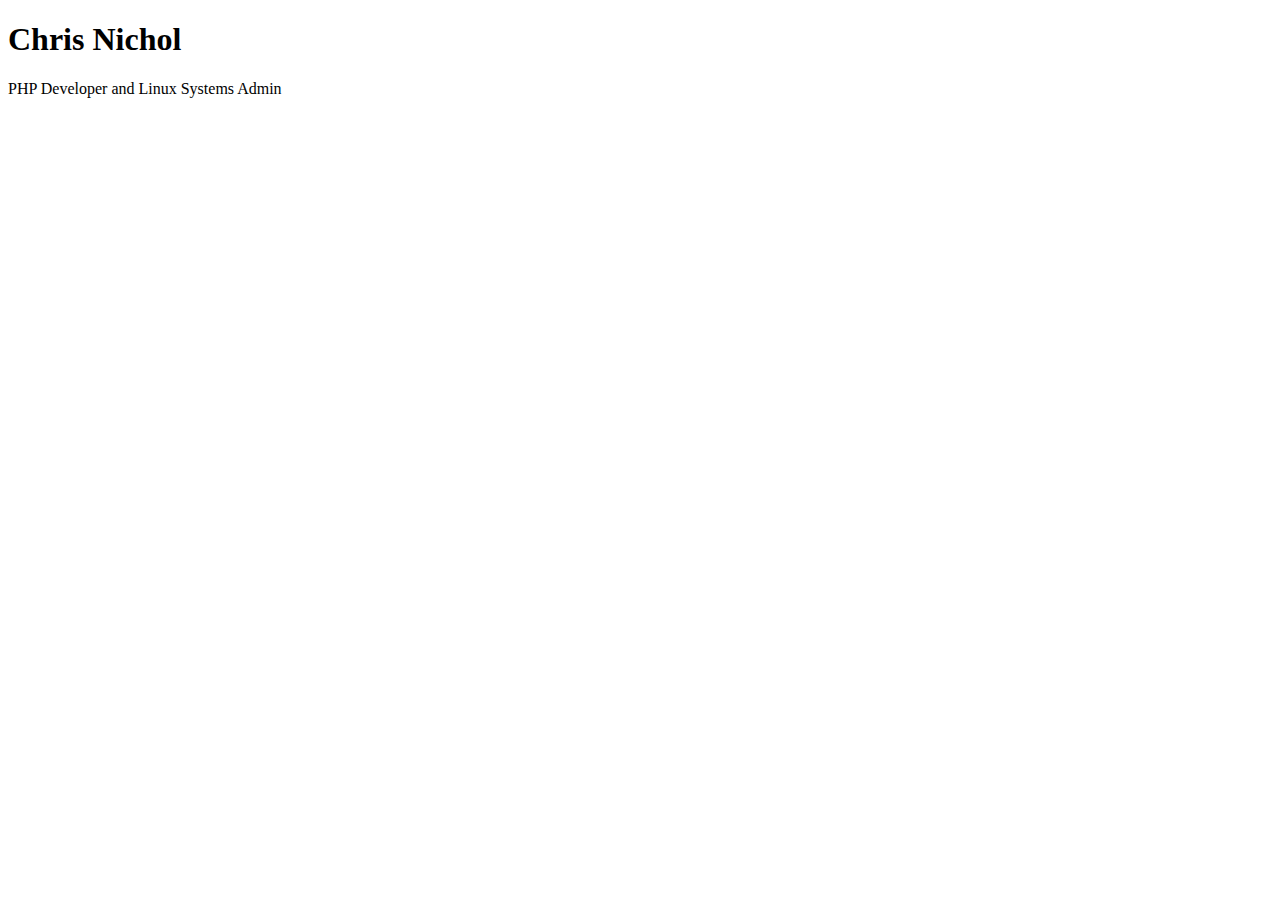
<file: index.html>
<!DOCTYPE html>
<html lang="en">
<head>
    <meta charset="UTF-8">
    <title>Chris Nichol | Developer</title>
</head>
<body>
	<h1>Chris Nichol</h1>
	<p>
		PHP Developer and Linux Systems Admin
	</p>
</body>
</html>
</file>
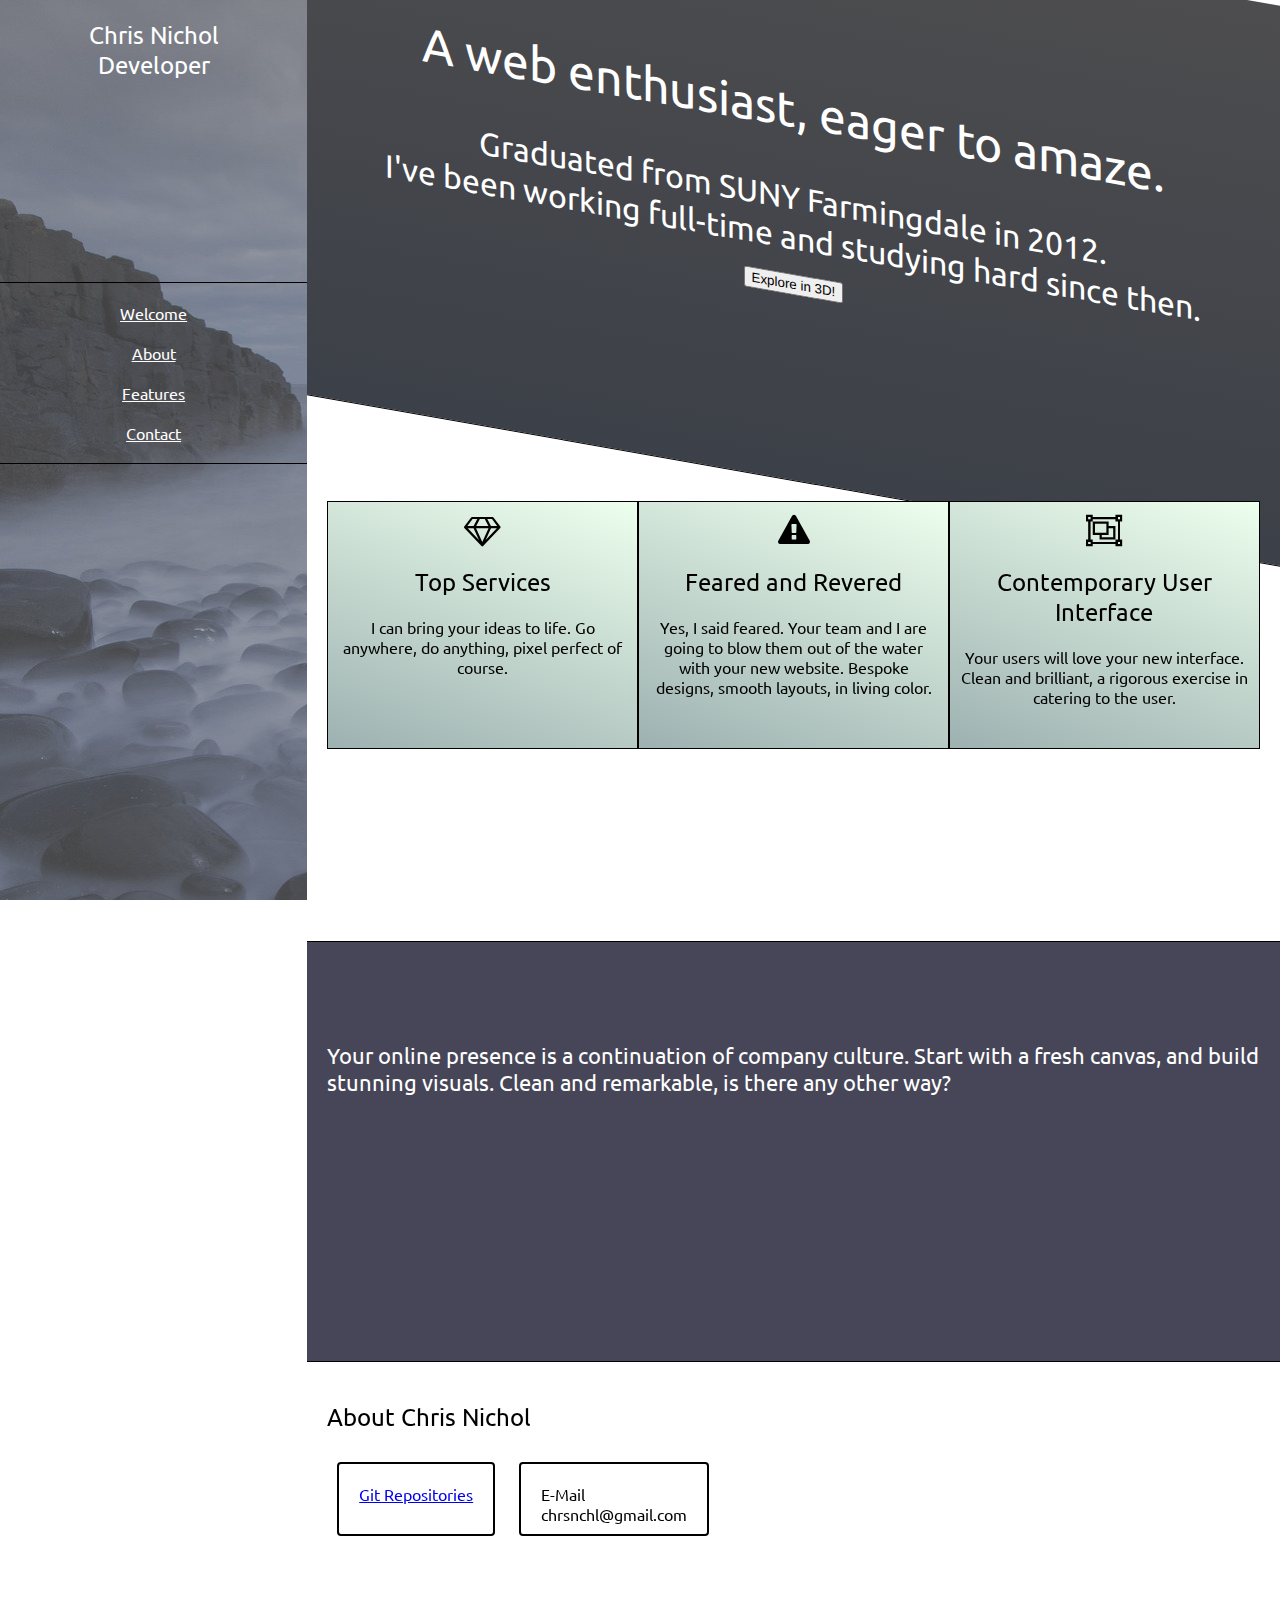
<file: safeStorage/index.html>
<!doctype html>

<html lang="en">
<head>
  <meta charset="utf-8">

  <title>Chris Nichol - Programmer</title>
  <meta name="description" content="Black and white theme, minimalist">
  <meta name="author" content="Chris Nichol">

  <link rel="stylesheet" href="css/reset.css">
  <link rel="stylesheet" href="css/style.css">
  <link rel="stylesheet" href="css/style_m.css">

  <link rel="stylesheet" href="//maxcdn.bootstrapcdn.com/font-awesome/4.6.3/css/font-awesome.min.css">

  <!--[if lt IE 9]>
    <script src="http://html5shiv.googlecode.com/svn/trunk/html5.js"></script>
  <![endif]-->
</head>

<body>

<div class="sidebar">
  <h2>Chris Nichol <br> Developer</h2>
  <ul>
    <a href="#link1"><li>Welcome</li></a>
    <a href="#link2"><li>About</li></a>
    <a href="#link3"><li>Features</li></a>
    <a href="#link4"><li>Contact</li></a>
  </ul>
</div>

<div id="content">
  <section id="link1" class="welcome">
    <h2>A web enthusiast, eager to amaze.</h2>
  Graduated from SUNY Farmingdale in 2012. <br>
I've been working full-time and studying hard since then.
<br>
<a href="explore.html"><button>Explore in 3D!</button></a>
  </section>

  <section id="link2" class="services">
<div class="bullet">
  <i class="fa fa-2x fa-diamond" aria-hidden="true"></i>
  <h2>Top Services</h2>
  <p>
    I can bring your ideas to life. Go anywhere, do anything, pixel perfect of  course.
  </p>
</div>

<div class="bullet">
  <i class="fa fa-2x fa-exclamation-triangle" aria-hidden="true"></i>
  <h2>Feared and Revered</h2>
  <p>
  Yes, I said feared. Your team and I are going to blow them out of the water with your new website. Bespoke designs, smooth layouts, in living color.
  </p>
</div>

<div class="bullet">
  <i class="fa fa-2x fa-object-group" aria-hidden="true"></i>
  <h2>Contemporary User Interface</h2>
  <p>
Your users will love your new interface. Clean and brilliant, a rigorous exercise in catering to the user.
  </p>
</div>
  </section>

  <section id="link3" class="features">
Your online presence is a continuation of company culture. Start with a fresh canvas, and build stunning visuals.

Clean and remarkable, is there any other way?
  </section>

  <section id="link4" class="contact">
<h2>About Chris Nichol</h2>
<div class="button">
<a href="https://github.com/chrsnchl">Git Repositories</a>
</div>
<div class="button">
  E-Mail <br>
 chrsnchl@gmail.com
</div>
  </section>
</div>









</body>
<script src="//ajax.googleapis.com/ajax/libs/jquery/2.2.0/jquery.min.js"></script>

  <script src="js/scroll-to-anchor.js"></script>

</html>
</file>
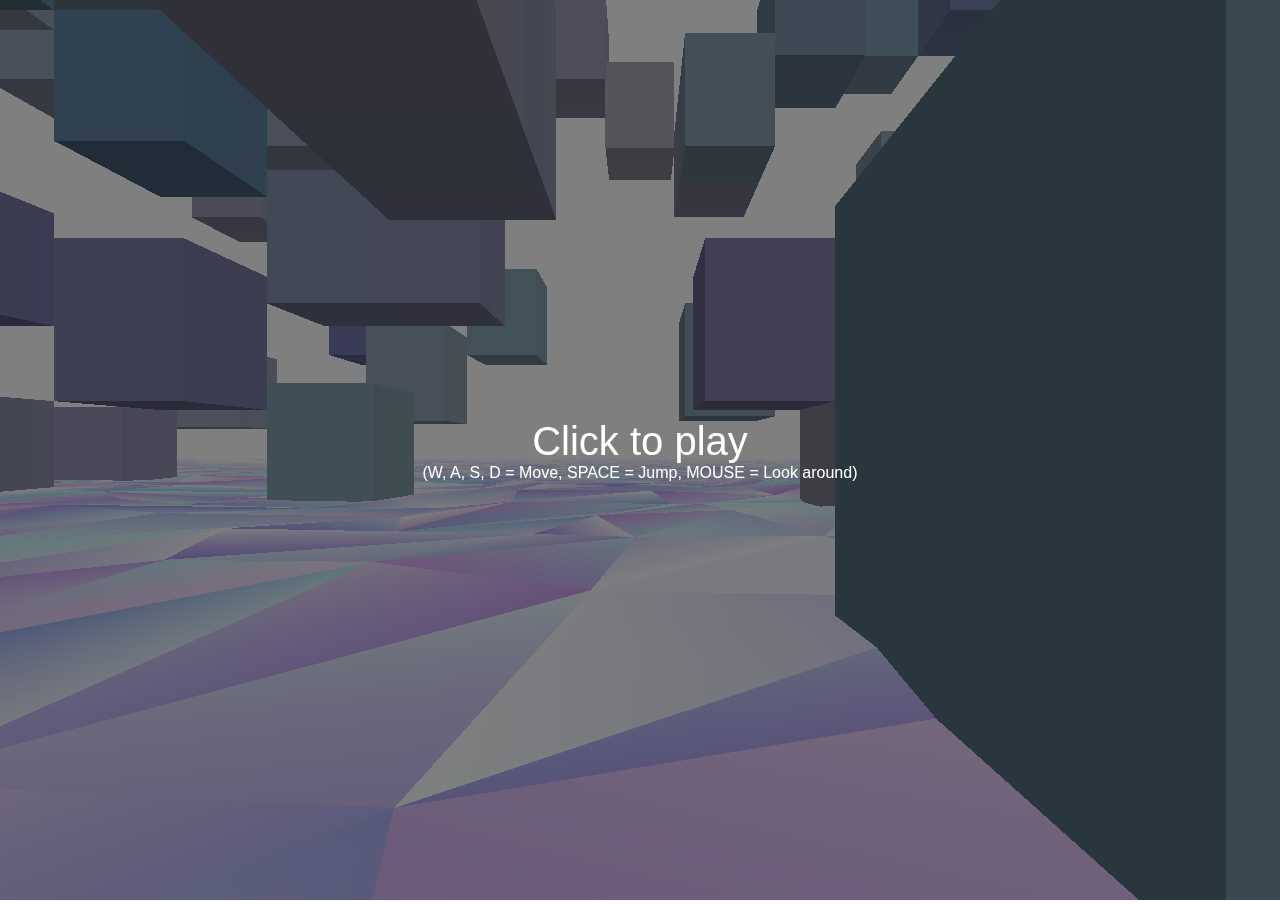
<file: safeStorage/explore.html>
<!DOCTYPE html>
<html lang="en">
	<head>
		<title>Exploring the Web with three.js!</title>
		<meta charset="utf-8">
		<meta name="viewport" content="width=device-width, user-scalable=no, minimum-scale=1.0, maximum-scale=1.0">
		<style>
			html, body {
				width: 100%;
				height: 100%;
			}

			body {
				background-color: #ffffff;
				margin: 0;
				overflow: hidden;
				font-family: arial;
			}

			#blocker {

				position: absolute;

				width: 100%;
				height: 100%;

				background-color: rgba(0,0,0,0.5);

			}

			#instructions {

				width: 100%;
				height: 100%;

				display: -webkit-box;
				display: -moz-box;
				display: box;

				-webkit-box-orient: horizontal;
				-moz-box-orient: horizontal;
				box-orient: horizontal;

				-webkit-box-pack: center;
				-moz-box-pack: center;
				box-pack: center;

				-webkit-box-align: center;
				-moz-box-align: center;
				box-align: center;

				color: #ffffff;
				text-align: center;

				cursor: pointer;

			}

		</style>
	</head>
	<body>
		<script src="js/threejs/three.js"></script>
		<script src="js/threejs/pointerlock.js"></script>

		<div id="blocker">

			<div id="instructions">
				<span style="font-size:40px">Click to play</span>
				<br />
				(W, A, S, D = Move, SPACE = Jump, MOUSE = Look around)
			</div>

		</div>

		<script>

			var camera, scene, renderer;
			var geometry, material, mesh;
			var controls;

			var objects = [];

			var raycaster;

			var blocker = document.getElementById( 'blocker' );
			var instructions = document.getElementById( 'instructions' );

			// http://www.html5rocks.com/en/tutorials/pointerlock/intro/

			var havePointerLock = 'pointerLockElement' in document || 'mozPointerLockElement' in document || 'webkitPointerLockElement' in document;

			if ( havePointerLock ) {

				var element = document.body;

				var pointerlockchange = function ( event ) {

					if ( document.pointerLockElement === element || document.mozPointerLockElement === element || document.webkitPointerLockElement === element ) {

						controlsEnabled = true;
						controls.enabled = true;

						blocker.style.display = 'none';

					} else {

						controls.enabled = false;

						blocker.style.display = '-webkit-box';
						blocker.style.display = '-moz-box';
						blocker.style.display = 'box';

						instructions.style.display = '';

					}

				};

				var pointerlockerror = function ( event ) {

					instructions.style.display = '';

				};

				// Hook pointer lock state change events
				document.addEventListener( 'pointerlockchange', pointerlockchange, false );
				document.addEventListener( 'mozpointerlockchange', pointerlockchange, false );
				document.addEventListener( 'webkitpointerlockchange', pointerlockchange, false );

				document.addEventListener( 'pointerlockerror', pointerlockerror, false );
				document.addEventListener( 'mozpointerlockerror', pointerlockerror, false );
				document.addEventListener( 'webkitpointerlockerror', pointerlockerror, false );

				instructions.addEventListener( 'click', function ( event ) {

					instructions.style.display = 'none';

					// Ask the browser to lock the pointer
					element.requestPointerLock = element.requestPointerLock || element.mozRequestPointerLock || element.webkitRequestPointerLock;

					if ( /Firefox/i.test( navigator.userAgent ) ) {

						var fullscreenchange = function ( event ) {

							if ( document.fullscreenElement === element || document.mozFullscreenElement === element || document.mozFullScreenElement === element ) {

								document.removeEventListener( 'fullscreenchange', fullscreenchange );
								document.removeEventListener( 'mozfullscreenchange', fullscreenchange );

								element.requestPointerLock();
							}

						};

						document.addEventListener( 'fullscreenchange', fullscreenchange, false );
						document.addEventListener( 'mozfullscreenchange', fullscreenchange, false );

						element.requestFullscreen = element.requestFullscreen || element.mozRequestFullscreen || element.mozRequestFullScreen || element.webkitRequestFullscreen;

						element.requestFullscreen();

					} else {

						element.requestPointerLock();

					}

				}, false );

			} else {

				instructions.innerHTML = 'Your browser doesn\'t seem to support Pointer Lock API';

			}

			init();
			animate();

			var controlsEnabled = false;

			var moveForward = false;
			var moveBackward = false;
			var moveLeft = false;
			var moveRight = false;
			var canJump = false;

			var prevTime = performance.now();
			var velocity = new THREE.Vector3();

			function init() {

				camera = new THREE.PerspectiveCamera( 75, window.innerWidth / window.innerHeight, 1, 1000 );

				scene = new THREE.Scene();
				scene.fog = new THREE.Fog( 0xffffff, 0, 750 );

				var light = new THREE.HemisphereLight( 0xeeeeff, 0x777788, 0.75 );
				light.position.set( 0.5, 1, 0.75 );
				scene.add( light );

				controls = new THREE.PointerLockControls( camera );
				scene.add( controls.getObject() );

				var onKeyDown = function ( event ) {

					switch ( event.keyCode ) {

						case 38: // up
						case 87: // w
							moveForward = true;
							break;

						case 37: // left
						case 65: // a
							moveLeft = true; break;

						case 40: // down
						case 83: // s
							moveBackward = true;
							break;

						case 39: // right
						case 68: // d
							moveRight = true;
							break;

						case 32: // space
							if ( canJump === true ) velocity.y += 350;
							canJump = false;
							break;

					}

				};

				var onKeyUp = function ( event ) {

					switch( event.keyCode ) {

						case 38: // up
						case 87: // w
							moveForward = false;
							break;

						case 37: // left
						case 65: // a
							moveLeft = false;
							break;

						case 40: // down
						case 83: // s
							moveBackward = false;
							break;

						case 39: // right
						case 68: // d
							moveRight = false;
							break;

					}

				};

				document.addEventListener( 'keydown', onKeyDown, false );
				document.addEventListener( 'keyup', onKeyUp, false );

				raycaster = new THREE.Raycaster( new THREE.Vector3(), new THREE.Vector3( 0, - 1, 0 ), 0, 10 );

				// floor

				geometry = new THREE.PlaneGeometry( 2000, 2000, 100, 100 );
				geometry.rotateX( - Math.PI / 2 );

				for ( var i = 0, l = geometry.vertices.length; i < l; i ++ ) {

					var vertex = geometry.vertices[ i ];
					vertex.x += Math.random() * 20 - 10;
					vertex.y += Math.random() * 2;
					vertex.z += Math.random() * 20 - 10;

				}

				for ( var i = 0, l = geometry.faces.length; i < l; i ++ ) {

					var face = geometry.faces[ i ];
					face.vertexColors[ 0 ] = new THREE.Color().setHSL( Math.random() * 0.3 + 0.5, 0.75, Math.random() * 0.25 + 0.75 );
					face.vertexColors[ 1 ] = new THREE.Color().setHSL( Math.random() * 0.3 + 0.5, 0.75, Math.random() * 0.25 + 0.75 );
					face.vertexColors[ 2 ] = new THREE.Color().setHSL( Math.random() * 0.3 + 0.5, 0.75, Math.random() * 0.25 + 0.75 );

				}

				material = new THREE.MeshBasicMaterial( { vertexColors: THREE.VertexColors } );

				mesh = new THREE.Mesh( geometry, material );
				scene.add( mesh );

				// objects

				geometry = new THREE.BoxGeometry( 20, 25, 20 );

				for ( var i = 0, l = geometry.faces.length; i < l; i ++ ) {

					var face = geometry.faces[ i ];
					face.vertexColors[ 0 ] = new THREE.Color().setHSL( Math.random() * 0.3 + 0.5, 0.75, Math.random() * 0.25 + 0.75 );
					face.vertexColors[ 1 ] = new THREE.Color().setHSL( Math.random() * 0.3 + 0.5, 0.75, Math.random() * 0.25 + 0.75 );
					face.vertexColors[ 2 ] = new THREE.Color().setHSL( Math.random() * 0.3 + 0.5, 0.75, Math.random() * 0.25 + 0.75 );
					face.vertexColors[ 3 ] = new THREE.Color().setHSL( Math.random() * 0.3 + 0.5, 0.75, Math.random() * 0.25 + 0.75 );

				}

				for ( var i = 0; i < 500; i ++ ) {

					material = new THREE.MeshPhongMaterial( { specular: 0xffffff, shading: THREE.FlatShading, vertexColors: THREE.VertexColors } );

					var mesh = new THREE.Mesh( geometry, material );
					mesh.position.x = Math.floor( Math.random() * 20 - 10 ) * 20;
					mesh.position.y = Math.floor( Math.random() * 20 ) * 20 + 10;
					mesh.position.z = Math.floor( Math.random() * 20 - 10 ) * 20;
					scene.add( mesh );

					material.color.setHSL( Math.random() * 0.2 + 0.5, 0.75, Math.random() * 0.25 + 0.75 );

					objects.push( mesh );

				}

				//

				renderer = new THREE.WebGLRenderer();
				renderer.setClearColor( 0xffffff );
				renderer.setPixelRatio( window.devicePixelRatio );
				renderer.setSize( window.innerWidth, window.innerHeight );
				document.body.appendChild( renderer.domElement );

				//

				window.addEventListener( 'resize', onWindowResize, false );

			}

			function onWindowResize() {

				camera.aspect = window.innerWidth / window.innerHeight;
				camera.updateProjectionMatrix();

				renderer.setSize( window.innerWidth, window.innerHeight );

			}

			function animate() {

				requestAnimationFrame( animate );

				if ( controlsEnabled ) {
					raycaster.ray.origin.copy( controls.getObject().position );
					raycaster.ray.origin.y -= 10;

					var intersections = raycaster.intersectObjects( objects );

					var isOnObject = intersections.length > 0;

					var time = performance.now();
					var delta = ( time - prevTime ) / 1000;

					velocity.x -= velocity.x * 10.0 * delta;
					velocity.z -= velocity.z * 10.0 * delta;

					velocity.y -= 9.8 * 100.0 * delta; // 100.0 = mass

					if ( moveForward ) velocity.z -= 400.0 * delta;
					if ( moveBackward ) velocity.z += 400.0 * delta;

					if ( moveLeft ) velocity.x -= 400.0 * delta;
					if ( moveRight ) velocity.x += 400.0 * delta;

					if ( isOnObject === true ) {
						velocity.y = Math.max( 0, velocity.y );

						canJump = true;
					}

					controls.getObject().translateX( velocity.x * delta );
					controls.getObject().translateY( velocity.y * delta );
					controls.getObject().translateZ( velocity.z * delta );

					if ( controls.getObject().position.y < 10 ) {

						velocity.y = 0;
						controls.getObject().position.y = 10;

						canJump = true;

					}

					prevTime = time;

				}

				renderer.render( scene, camera );

			}

		</script>
	</body>
</html>
</file>
<file: safeStorage/css/style.css>
@import url(https://fonts.googleapis.com/css?family=Ubuntu:400,700);

body {
  font-family: 'Ubuntu', sans-serif;
}
button {
  cursor: pointer;
}

.sidebar {
    background: url(../img/rocks.jpg);
    height: 100%;
    display: block;
    left: 0px;
    width: 24%;
    transition: 0.5s;
    text-align: center;
    top: 0px;
    position: fixed;
    color: #FFF;
}

ul {
    margin-top: 202px;
    border-top: 1px solid #000;
    border-bottom: 1px solid #000;
}
ul a {
    color: #fff;
}

li {
  list-style-type: none;
  margin: 20px;
}


div#content {
    background: #fff;
    display: block;
    margin-left: 24%;
}

section {
    margin: 0;
    border-bottom: 1px solid #000;
    padding: 20px;
    min-height: 420px;
    position: relative;
}

section.welcome  {
  background: linear-gradient(#4D4D4F, #3C4048);
  color: #FFF;
  text-align: center;
  font-size: 2em;
  transform: skewY(10deg);
  margin-top: -80px;
  padding-top: 120px;
}



.bullet {
    float: left;
    width: 33.333333%;
    vertical-align: top;
    padding: 13px 10px;
    box-sizing: border-box;
    background: #EAEAEA;
    position: relative;
    min-height: 248px;
    border: 1px solid #000;
    background: linear-gradient(20deg, #9DB1B1, #EDFFED);
}

.services {
    text-align: center;
}

section.features {
    background: #464658;
    color: #FFF;
    padding: 100px 20px;
    box-sizing: border-box;
    font-size: 1.4em;
}

.contact .button {
  margin: 10px;
  display: inline-block;
  vertical-align: top;
  height: 30px;
  color: #000;
  border: 2px solid #000;
  padding: 20px;
  border-radius: 4px;
}
</file>
<file: safeStorage/css/style_m.css>
@media screen and (max-width: 1140px) {
    body {
font-size: 17px;
    }
    .sidebar {float: none;display: block;width: 100%;position: relative;background: #444;font-size: 14px;height: auto;}
    .sidebar h2 {
        margin: 0;
        padding: 20px;
    }
    .sidebar ul {margin: 0px;}
    section.welcome {transform: inherit;
    margin-top: 0px;}
    div#content {
        margin-left: 0px;
    }
    .welcome button {display: none;}
    .bullet {display: block;
    float: none;
    margin: 10px auto;
    width: 100%
    }
    .contact div.button {font-size: 20px;width: 60%;}
}
</file>
